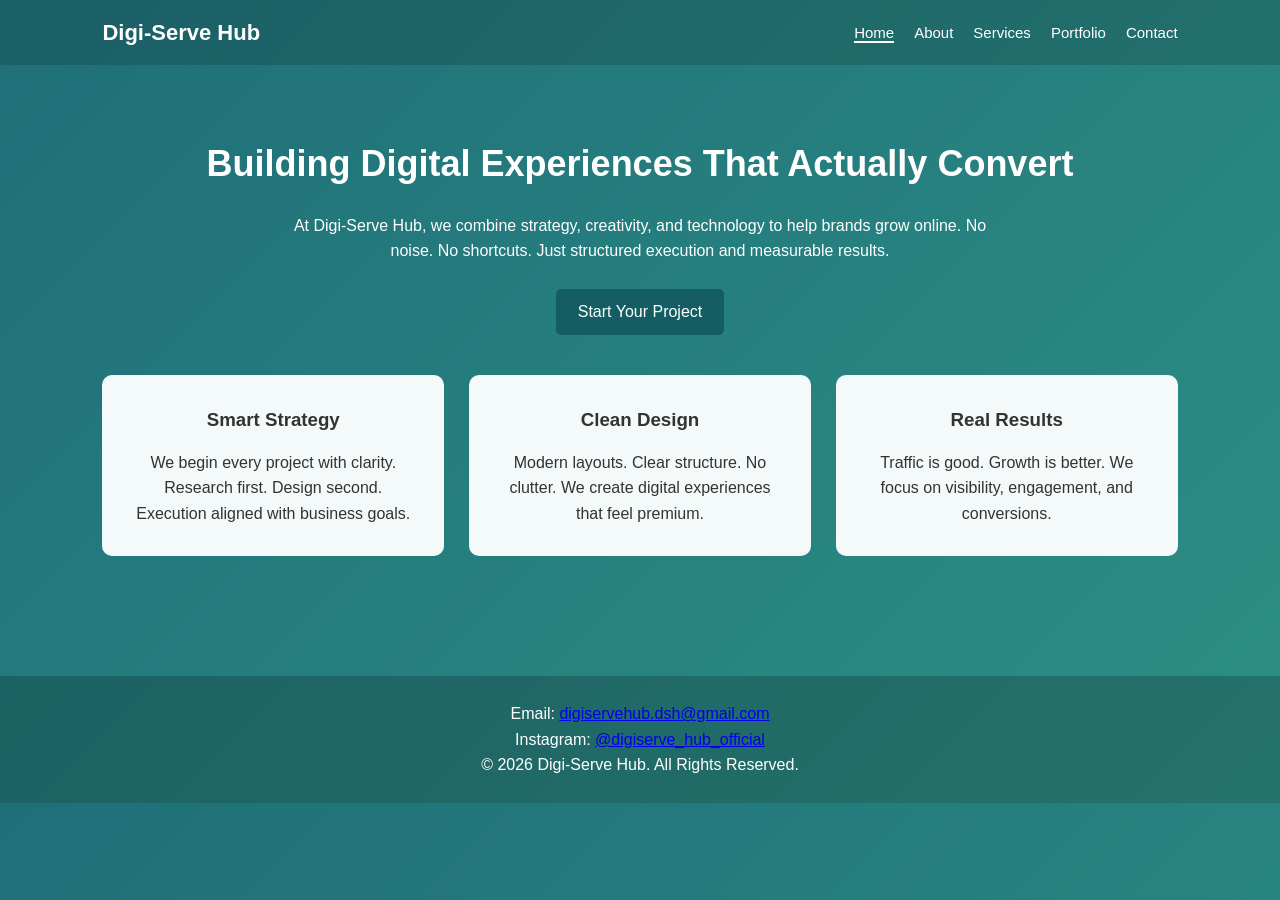
<file: index.html>
<!DOCTYPE html>
<html>
<head>
    <title>Digi-Serve Hub | Home</title>
    <link rel="stylesheet" href="style.css">
    <meta name="google-site-verification" content="Gd3Z5a9RRuCXqFfua8pEcTaYYFOSkC7lx1qX62q6N_I" />
</head>
<body>

<header>
<nav>
    <div class="logo">Digi-Serve Hub</div>
    <ul>
        <li><a href="index.html" class="active">Home</a></li>
        <li><a href="about.html">About</a></li>
        <li><a href="services.html">Services</a></li>
        <li><a href="portfolio.html">Portfolio</a></li>
        <li><a href="contact.html">Contact</a></li>
    </ul>
</nav>
</header>

<section class="section">
    <h1>Building Digital Experiences That Actually Convert</h1>
    <p>At Digi-Serve Hub, we combine strategy, creativity, and technology to help brands grow online. No noise. No shortcuts. Just structured execution and measurable results.</p>
    <a href="contact.html" class="btn">Start Your Project</a>

    <div class="cards">
        <div class="card">
            <h3>Smart Strategy</h3>
            <p>We begin every project with clarity. Research first. Design second. Execution aligned with business goals.</p>
        </div>

        <div class="card">
            <h3>Clean Design</h3>
            <p>Modern layouts. Clear structure. No clutter. We create digital experiences that feel premium.</p>
        </div>

        <div class="card">
            <h3>Real Results</h3>
            <p>Traffic is good. Growth is better. We focus on visibility, engagement, and conversions.</p>
        </div>
    </div>
</section>

<footer>
    <p>
        Email: <a href="mailto:digiservehub.dsh@gmail.com">digiservehub.dsh@gmail.com</a>
    </p>
    <p>
        Instagram: <a href="https://instagram.com/digiserve_hub_official" target="_blank">@digiserve_hub_official</a>
    </p>
    <p>© 2026 Digi-Serve Hub. All Rights Reserved.</p>
</footer>

</body>
</html>
</file>
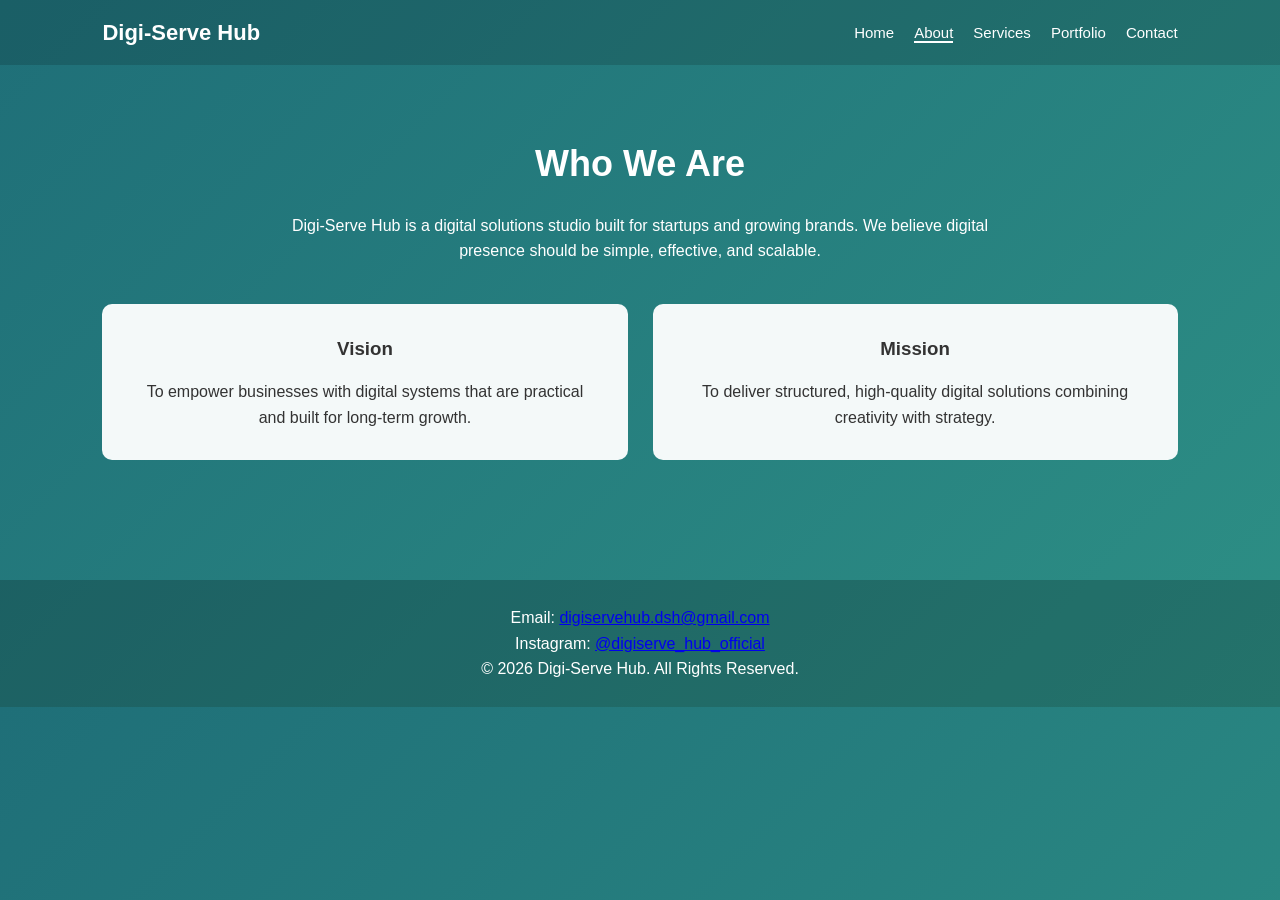
<file: about.html>
<!DOCTYPE html>
<html>
<head>
    <title>Digi-Serve Hub | About</title>
    <meta name="description" content="Digi-Serve Hub provides professional website development, branding, and digital marketing solutions for growing businesses.">
    <link rel="stylesheet" href="style.css">
</head>
<body>

<header>
<nav>
    <div class="logo">Digi-Serve Hub</div>
    <ul>
        <li><a href="index.html">Home</a></li>
        <li><a href="about.html" class="active">About</a></li>
        <li><a href="services.html">Services</a></li>
        <li><a href="portfolio.html">Portfolio</a></li>
        <li><a href="contact.html">Contact</a></li>
    </ul>
</nav>
</header>

<section class="section">
    <h1>Who We Are</h1>
    <p>Digi-Serve Hub is a digital solutions studio built for startups and growing brands. We believe digital presence should be simple, effective, and scalable.</p>

    <div class="cards">
        <div class="card">
            <h3>Vision</h3>
            <p>To empower businesses with digital systems that are practical and built for long-term growth.</p>
        </div>

        <div class="card">
            <h3>Mission</h3>
            <p>To deliver structured, high-quality digital solutions combining creativity with strategy.</p>
        </div>
    </div>
</section>

<footer>
    <p>
        Email: <a href="mailto:digiservehub.dsh@gmail.com">digiservehub.dsh@gmail.com</a>
    </p>
    <p>
        Instagram: <a href="https://instagram.com/digiserve_hub_official" target="_blank">@digiserve_hub_official</a>
    </p>
    <p>© 2026 Digi-Serve Hub. All Rights Reserved.</p>
</footer>

</body>
</html>
</file>
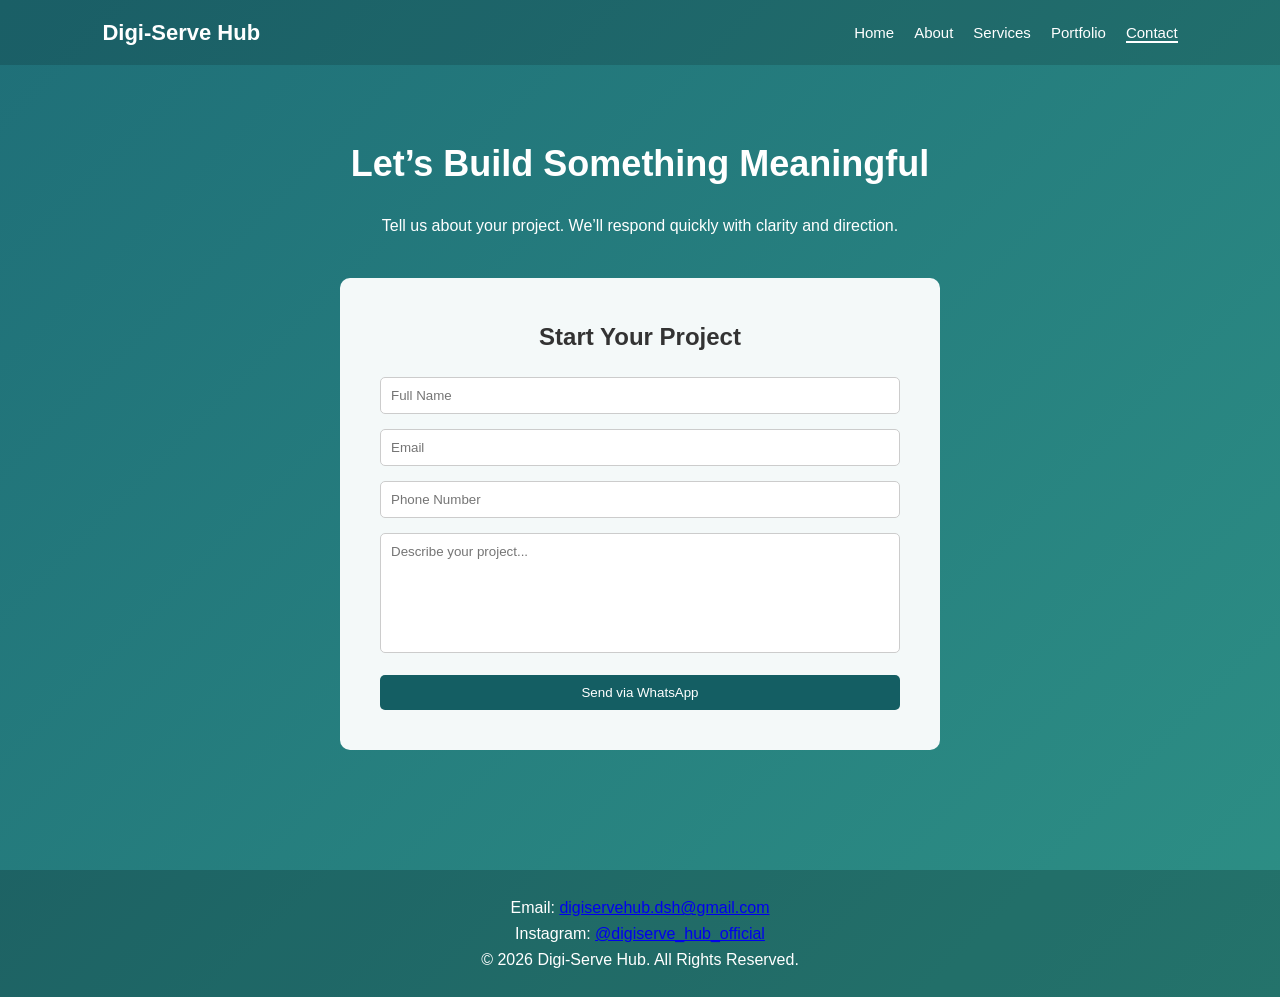
<file: contact.html>
<!DOCTYPE html>
<html>
<head>
    <title>Digi-Serve Hub | Contact</title>
    <link rel="stylesheet" href="style.css">
</head>
<body>

<header>
<nav>
    <div class="logo">Digi-Serve Hub</div>
    <ul>
        <li><a href="index.html">Home</a></li>
        <li><a href="about.html">About</a></li>
        <li><a href="services.html">Services</a></li>
        <li><a href="portfolio.html">Portfolio</a></li>
        <li><a href="contact.html" class="active">Contact</a></li>
    </ul>
</nav>
</header>

<section class="section">
    <h1>Let’s Build Something Meaningful</h1>
    <p>Tell us about your project. We’ll respond quickly with clarity and direction.</p>

    <div class="contact-card">
        <h2>Start Your Project</h2>

        <form onsubmit="sendMessage(); return false;">
            <input type="text" id="name" placeholder="Full Name" required>
            <input type="email" id="email" placeholder="Email" required>
            <input type="tel" id="phone" placeholder="Phone Number" required>
            <textarea id="message" placeholder="Describe your project..." required></textarea>
            <button type="submit">Send via WhatsApp</button>
        </form>
    </div>
</section>

<footer>
    <p>
        Email: <a href="mailto:digiservehub.dsh@gmail.com">digiservehub.dsh@gmail.com</a>
    </p>
    <p>
        Instagram: <a href="https://instagram.com/digiserve_hub_official" target="_blank">@digiserve_hub_official</a>
    </p>
    <p>© 2026 Digi-Serve Hub. All Rights Reserved.</p>
</footer>

<script>
function sendMessage() {
    var name = document.getElementById("name").value;
    var email = document.getElementById("email").value;
    var phone = document.getElementById("phone").value;
    var message = document.getElementById("message").value;

    var text = "Hello Digi-Serve Hub,%0A%0A"
        + "Name: " + name + "%0A"
        + "Email: " + email + "%0A"
        + "Phone: " + phone + "%0A"
        + "Project: " + message;

    var url = "https://wa.me/917896925877?text=" + text;
    window.open(url, "_blank");
}
</script>

</body>
</html>
</file>
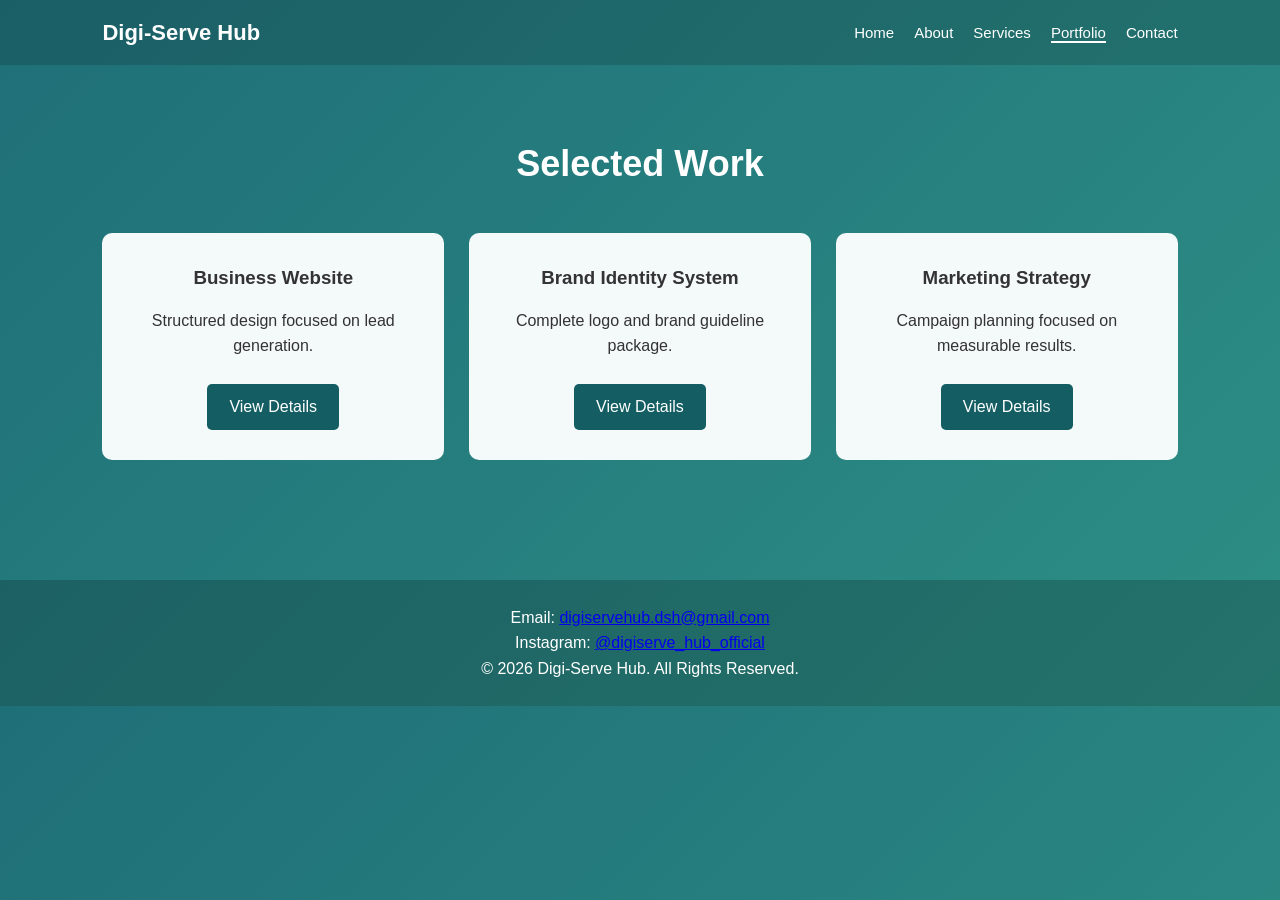
<file: portfolio.html>
<!DOCTYPE html>
<html>
<head>
    <title>Digi-Serve Hub | Portfolio</title>
    <link rel="stylesheet" href="style.css">
</head>
<body>

<header>
<nav>
    <div class="logo">Digi-Serve Hub</div>
    <ul>
        <li><a href="index.html">Home</a></li>
        <li><a href="about.html">About</a></li>
        <li><a href="services.html">Services</a></li>
        <li><a href="portfolio.html" class="active">Portfolio</a></li>
        <li><a href="contact.html">Contact</a></li>
    </ul>
</nav>
</header>

<section class="section">
    <h1>Selected Work</h1>

    <div class="cards">
        <div class="card">
            <h3>Business Website</h3>
            <p>Structured design focused on lead generation.</p>
            <a href="#" class="btn">View Details</a>
        </div>

        <div class="card">
            <h3>Brand Identity System</h3>
            <p>Complete logo and brand guideline package.</p>
            <a href="#" class="btn">View Details</a>
        </div>

        <div class="card">
            <h3>Marketing Strategy</h3>
            <p>Campaign planning focused on measurable results.</p>
            <a href="#" class="btn">View Details</a>
        </div>
    </div>
</section>

<footer>
    <p>
        Email: <a href="mailto:digiservehub.dsh@gmail.com">digiservehub.dsh@gmail.com</a>
    </p>
    <p>
        Instagram: <a href="https://instagram.com/digiserve_hub_official" target="_blank">@digiserve_hub_official</a>
    </p>
    <p>© 2026 Digi-Serve Hub. All Rights Reserved.</p>
</footer>

</body>
</html>
</file>
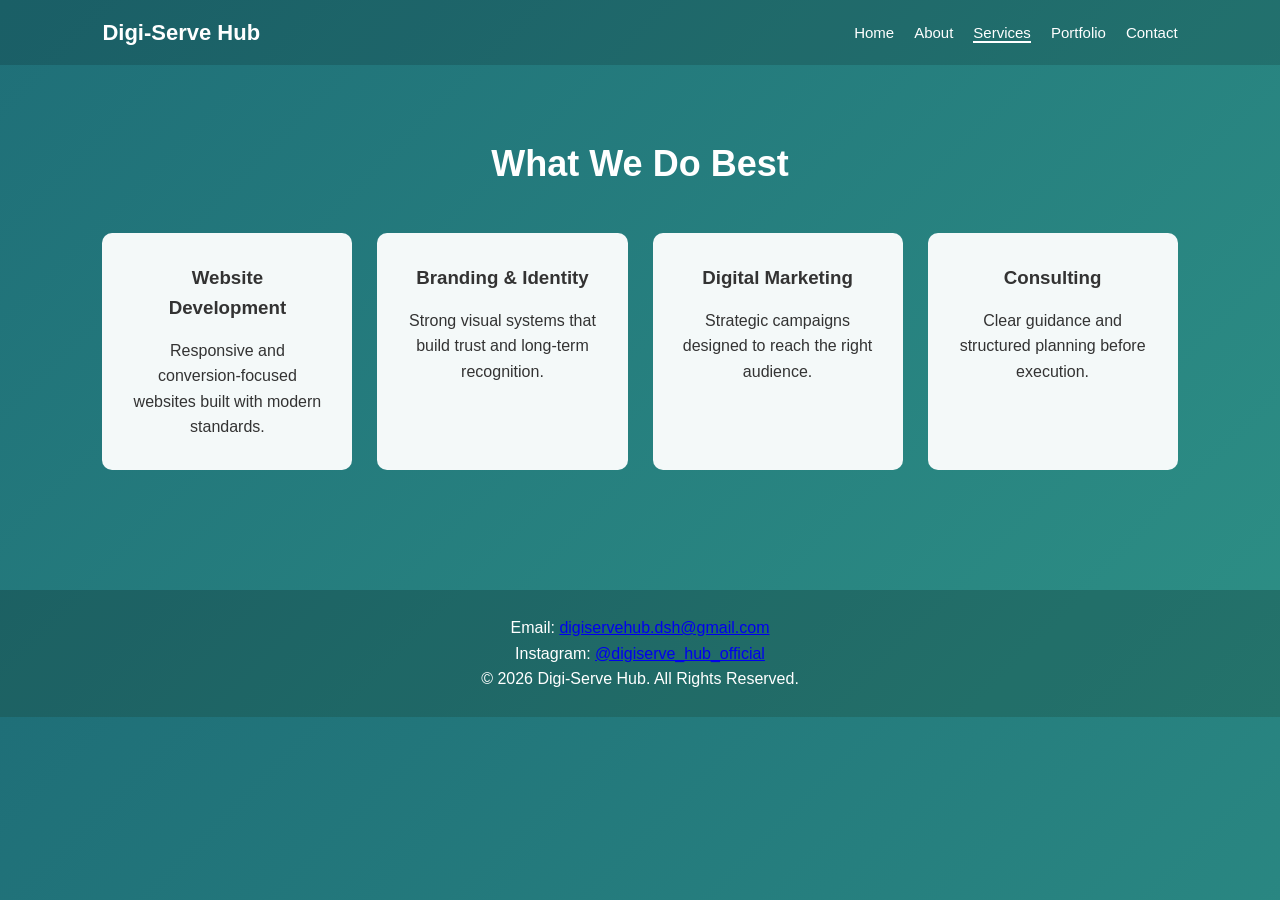
<file: services.html>
<!DOCTYPE html>
<html>
<head>
    <title>Digi-Serve Hub | Services</title>
    <link rel="stylesheet" href="style.css">
</head>
<body>

<header>
<nav>
    <div class="logo">Digi-Serve Hub</div>
    <ul>
        <li><a href="index.html">Home</a></li>
        <li><a href="about.html">About</a></li>
        <li><a href="services.html" class="active">Services</a></li>
        <li><a href="portfolio.html">Portfolio</a></li>
        <li><a href="contact.html">Contact</a></li>
    </ul>
</nav>
</header>

<section class="section">
    <h1>What We Do Best</h1>

    <div class="cards">
        <div class="card">
            <h3>Website Development</h3>
            <p>Responsive and conversion-focused websites built with modern standards.</p>
        </div>

        <div class="card">
            <h3>Branding & Identity</h3>
            <p>Strong visual systems that build trust and long-term recognition.</p>
        </div>

        <div class="card">
            <h3>Digital Marketing</h3>
            <p>Strategic campaigns designed to reach the right audience.</p>
        </div>

        <div class="card">
            <h3>Consulting</h3>
            <p>Clear guidance and structured planning before execution.</p>
        </div>
    </div>
</section>

<footer>
    <p>
        Email: <a href="mailto:digiservehub.dsh@gmail.com">digiservehub.dsh@gmail.com</a>
    </p>
    <p>
        Instagram: <a href="https://instagram.com/digiserve_hub_official" target="_blank">@digiserve_hub_official</a>
    </p>
    <p>© 2026 Digi-Serve Hub. All Rights Reserved.</p>
</footer>

</body>
</html>
</file>
<file: style.css>
* {
    margin: 0;
    padding: 0;
    box-sizing: border-box;
    font-family: Arial, Helvetica, sans-serif;
}

body {
    background: linear-gradient(135deg, #1f6f78, #2d8f85);
    color: #222;
    line-height: 1.6;
}

/* Navigation */
header {
    background: rgba(0, 0, 0, 0.15);
    padding: 15px 8%;
}

nav {
    display: flex;
    justify-content: space-between;
    align-items: center;
}

.logo {
    color: #fff;
    font-size: 22px;
    font-weight: bold;
}

nav ul {
    list-style: none;
    display: flex;
    gap: 20px;
}

nav ul li a {
    color: #fff;
    text-decoration: none;
    font-size: 15px;
    transition: 0.3s;
}

nav ul li a:hover,
nav ul li a.active {
    border-bottom: 2px solid #fff;
}

/* Sections */
.section {
    padding: 70px 8%;
    text-align: center;
    color: #fff;
}

.section h1 {
    font-size: 36px;
    margin-bottom: 20px;
}

.section p {
    max-width: 700px;
    margin: auto;
    font-size: 16px;
}

/* Cards */
.cards {
    display: grid;
    grid-template-columns: repeat(auto-fit, minmax(250px, 1fr));
    gap: 25px;
    margin-top: 40px;
}

.card {
    background: #f4f9f9;
    padding: 30px;
    border-radius: 10px;
    color: #333;
    transition: 0.3s;
}

.card:hover {
    transform: translateY(-5px);
}

.card h3 {
    margin-bottom: 15px;
}

/* Buttons */
.btn {
    display: inline-block;
    margin-top: 25px;
    padding: 10px 22px;
    background: #145e63;
    color: #fff;
    text-decoration: none;
    border-radius: 5px;
    transition: 0.3s;
}

.btn:hover {
    background: #0f4c50;
}

/* Contact Form */
.contact-card {
    background: #f4f9f9;
    padding: 40px;
    border-radius: 10px;
    max-width: 600px;
    margin: 40px auto 0 auto;
    color: #333;
}

.contact-card h2 {
    margin-bottom: 20px;
}

.contact-card input,
.contact-card textarea {
    width: 100%;
    padding: 10px;
    margin-bottom: 15px;
    border-radius: 5px;
    border: 1px solid #ccc;
}

.contact-card textarea {
    resize: none;
    height: 120px;
}

.contact-card button {
    width: 100%;
    padding: 10px;
    background: #145e63;
    color: #fff;
    border: none;
    border-radius: 5px;
    cursor: pointer;
}

.contact-card button:hover {
    background: #0f4c50;
}

/* Footer */
footer {
    text-align: center;
    padding: 25px;
    background: rgba(0, 0, 0, 0.2);
    color: #fff;
    margin-top: 50px;
}
</file>
